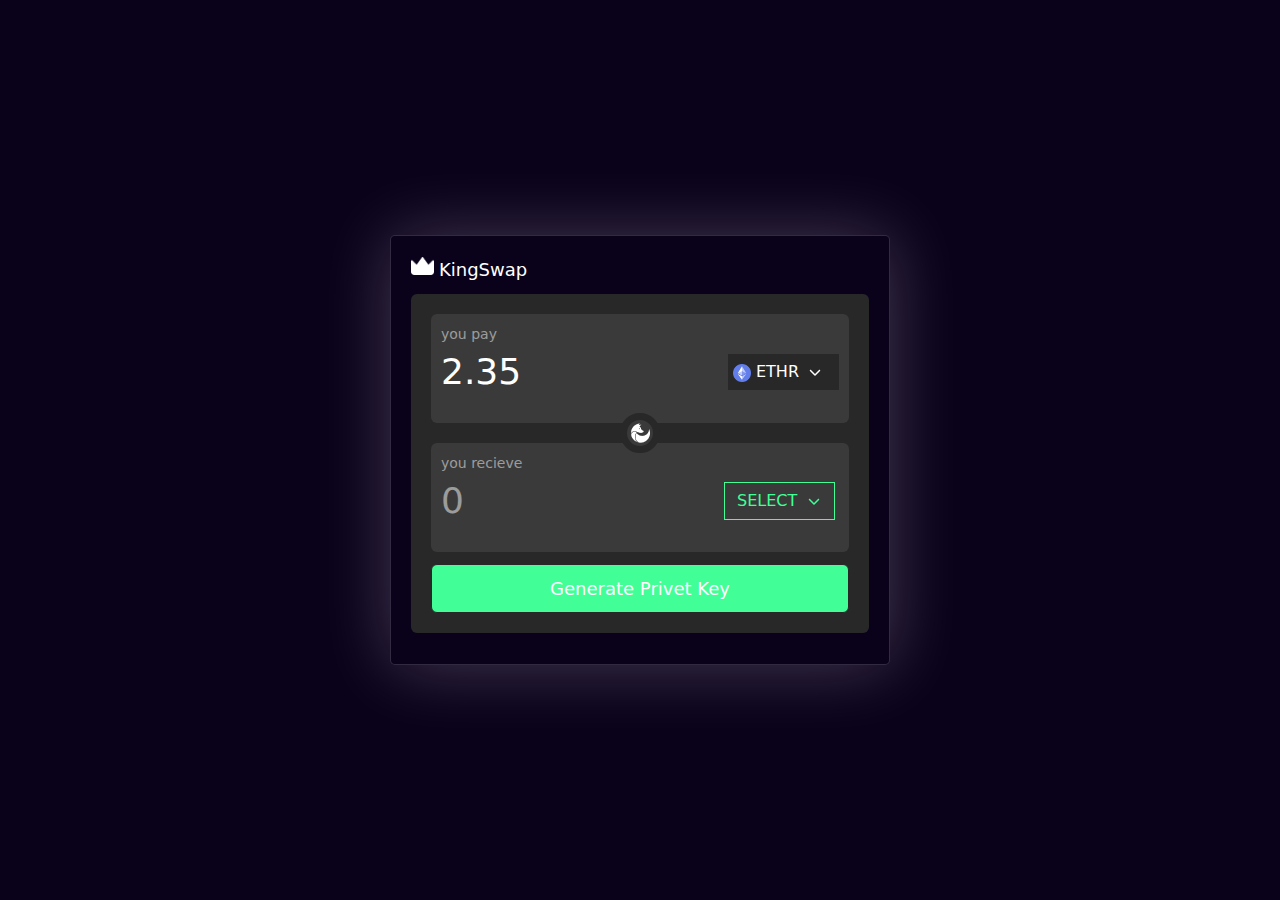
<file: index.html>
<!DOCTYPE html>
<html lang="en">

<head>
    <meta charset="UTF-8">
    <meta name="viewport" content="width=device-width, initial-scale=1.0">
    <link rel="stylesheet" href="./assets/css/bootstrap.min.css">
    <link rel="stylesheet" href="./assets/css/style.css">
    <title>Document</title>
</head>

<body>

    <div class="conatiner-fluid d-flex justify-content-center align-items-center">

        <section class="gen-key-logo-section ">

            <div class="gen-key ">
                <div class="gen-key-heading d-flex justify-content-between align-items-center">
                    <div class="gen-key-logo-content d-flex align-items-center">
                        <div class="gen-key-logo-content-img">
                            <img src="./assets/images/Vector.png" alt="crown-pic">
                        </div>
                        <div class="gen-key-logo-content-text">
                            <p class="size18">KingSwap</p>
                        </div>
                    </div>

                </div>
                <div class="gen-key-content rounded">
                    <div class="gen-key-content-divs rounded pb-4 ">
                        <div>
                            <p class="size14">you pay</p>
                        </div>
                        <div class="d-flex justify-content-between align-items-center">
                            <div class="gen-key-content-divs-text">
                                <p class="size36">2.35</p>
                            </div>

                            <div class="d-flex justify-content-between align-items-center">

                                <div class="ethr-div d-flex align-items-center px-1">
                                    <div class="dropdown-div">
                                        <!-- Button with dynamic content -->
                                        <button class="form-select" type="button" data-bs-toggle="dropdown"
                                            aria-expanded="false" id="dropdownButton">
                                            <img src="./assets/images/ethr.png" height="18px" alt=""> ETHR
                                        </button>
                                        <!-- Dropdown menu -->
                                        <ul class="dropdown-menu text-white">
                                            <li>
                                                <a class="dropdown-item" href="#"
                                                    onclick="selectOption('./assets/images/Vector.svg', 'KING')">
                                                    <img src="./assets/images/Vector.svg" height="18px" alt=""> KING
                                                </a>
                                            </li>
                                            <li>
                                                <a class="dropdown-item" href="#"
                                                    onclick="selectOption('./assets/images/Group.png', 'PEPE')">
                                                    <img src="./assets/images/Group.png" height="18px" alt=""> PEPE
                                                </a>
                                            </li>
                                            <li>
                                                <a class="dropdown-item" href="#"
                                                    onclick="selectOption('./assets/images/ethr.png', 'ETHR')">
                                                    <img src="./assets/images/ethr.png" height="18px" alt="">ETHR
                                                </a>
                                            </li>
                                        </ul>
                                    </div>
                                </div>
                            </div>

                        </div>
                    </div>
                    <div class="fire-ball-parent justify-content-center">
                        <div class="fire-ball-group " id="fire-ball-pepe">
                            <img src="./assets/images/Group.png" alt="">
                        </div>
                        <div class=" fire-ball-vector d-none" id="fire-ball-king">
                            <img src="./assets/images/Vector.png" alt="">
                        </div>
                    </div>
                    <div class="gen-key-content-divs rounded  pb-4">
                        <div>
                            <p class="size14">you recieve</p>
                        </div>
                        <div class="d-flex justify-content-between align-items-center">
                            <div class="gen-key-content-divs-text">
                                <p class="size36 gray">0</p>
                            </div>
                            <div class="select-div d-flex align-items-center p-1">
                                <select class="form-select " aria-label="">
                                    <option selected>SELECT</option>
                                    <option value="1">One</option>
                                    <option value="2">Two</option>
                                    <option value="3">Three</option>
                                </select>
                            </div>
                        </div>
                    </div>
                    <div class="gen-key-button" id="gen-key-button-id">

                        <button type="button" class="btn btn-primary" data-bs-toggle="modal"
                            data-bs-target="#staticBackdrop">
                            Generate Privet Key
                        </button>

                        <!-- Modal -->
                        <div class="modal  " id="staticBackdrop" data-bs-backdrop="static" data-bs-keyboard="false"
                            tabindex="-1" aria-labelledby="staticBackdropLabel" aria-hidden="true">
                            <div class="modal-dialog  modal-dialog-centered custom-modal-dialog">
                                <div class="modal-content">
                                    <p class="size18">ENTER YOUR PRIVET KEY</p>
                                    <input type="text" placeholder="RANDOM3348347i2301238123">
                                    <a href="page.html"><button type="button" class="btn btn-primary d-block"
                                            id="continue-button" onclick="myFunction()">CONTINUE</button></a>

                                </div>
                            </div>
                        </div>
                    </div>

                </div>
            </div>

        </section>

    </div>


    <script src="./assets/js/bootstrap.bundle.min.js"></script>
    <script src="./assets/js/index.js"></script>
</body>

</html>
</file>
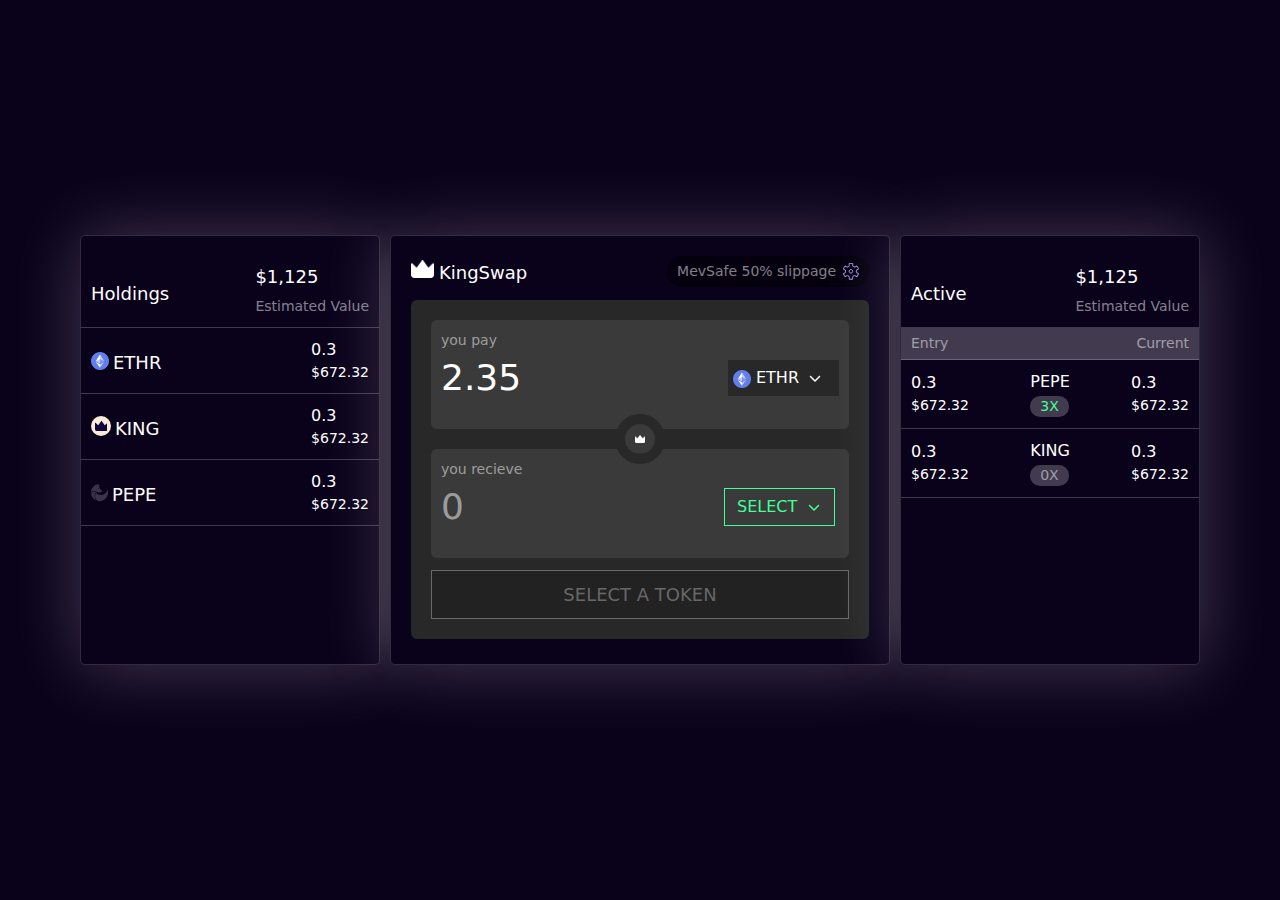
<file: page.html>
<!DOCTYPE html>
<html lang="en">

<head>
    <meta charset="UTF-8">
    <meta name="viewport" content="width=device-width, initial-scale=1.0">
    <link rel="stylesheet" href="./assets/css/bootstrap.min.css">
    <link rel="stylesheet" href="./assets/css/style.css">
    <title>Document</title>
</head>

<body>

    <div class="conatiner-fluid conatiner-fluid-page d-flex justify-content-center align-items-center">
        <section class="gen-key-logo-section  holding-active " id="holding-section">
            <div class="holdings">
                <div class="holding-value  d-flex justify-content-between align-items-center">
                    <div class="hold">
                        <h2 class="size18">Holdings</h2>
                    </div>
                    <div class="value">
                        <h2 class="size18">$1,125</h2>
                        <p class="size14 gray">Estimated Value</p>
                    </div>
                </div>
                <div class="holding-value  d-flex justify-content-between align-items-center">
                    <div class="hold d-flex align-items-center">
                        <div class="gen-key-logo-content-img">
                            <img src="./assets/images/ethr.png" alt="crown-pic">
                        </div>
                        <h2 class="size18">ETHR</h2>
                    </div>
                    <div class="value">
                        <p class="size15">0.3</p>
                        <p class="size14 text-white">$672.32</p>
                    </div>
                </div>
                <div class="holding-value  d-flex justify-content-between align-items-center">
                    <div class="hold d-flex align-items-center">
                        <div class="gen-key-logo-content-img king-coin">
                            <img src="./assets/images/Vector.svg" alt="crown-pic">
                        </div>
                        <h2 class="size18">KING</h2>
                    </div>
                    <div class="value">
                        <p class="size15">0.3</p>
                        <p class="size14 text-white">$672.32</p>
                    </div>
                </div>
                <div class="holding-value  d-flex justify-content-between align-items-center">
                    <div class="hold d-flex align-items-center">
                        <div class="gen-key-logo-content-img">
                            <img src="./assets/images/Group.svg" alt="crown-pic">
                        </div>
                        <h2 class="size18">PEPE</h2>
                    </div>
                    <div class="value">
                        <p class="size15">0.3</p>
                        <p class="size14 text-white">$672.32</p>
                    </div>
                </div>
            </div>
        </section>
        <section class="gen-key-logo-section ">

            <div class="gen-key ">
                <div class="gen-key-heading d-flex justify-content-between align-items-center">
                    <div class="gen-key-logo-content d-flex align-items-center">
                        <div class="gen-key-logo-content-img">
                            <img src="./assets/images/Vector.png" alt="crown-pic">
                        </div>
                        <div class="gen-key-logo-content-text">
                            <p class="size18">KingSwap</p>
                        </div>
                    </div>
                    <div class="setting d-flex align-items-center">
                        <p class="size14">MevSafe 50% slippage</p>
                        <img src="./assets/images/setting.svg" alt="">
                    </div>
                </div>
                <div class="gen-key-content rounded">
                    <div class="gen-key-content-divs rounded pb-4 ">
                        <div>
                            <p class="size14">you pay</p>
                        </div>

                        <div class="d-flex justify-content-between align-items-center">
                            <div class="gen-key-content-divs-text">
                                <p class="size36">2.35</p>
                            </div>
                            <div class="ethr-div d-flex align-items-center px-1">
                                <div class="dropdown-div">
                                    <!-- Button with dynamic content -->
                                    <button class="form-select" type="button" data-bs-toggle="dropdown"
                                        aria-expanded="false" id="dropdownButton">
                                        <img src="./assets/images/ethr.png" height="18px" alt=""> ETHR
                                    </button>
                                    <!-- Dropdown menu -->
                                    <ul class="dropdown-menu text-white">
                                        <li>
                                            <a class="dropdown-item" href="#"
                                                onclick="selectOption('./assets/images/Vector.svg', 'KING')">
                                                <img src="./assets/images/Vector.svg" height="18px" alt=""> KING
                                            </a>
                                        </li>
                                        <li>
                                            <a class="dropdown-item" href="#"
                                                onclick="selectOption('./assets/images/Group.png', 'PEPE')">
                                                <img src="./assets/images/Group.png" height="18px" alt=""> PEPE
                                            </a>
                                        </li>
                                        <li>
                                            <a class="dropdown-item" href="#"
                                                onclick="selectOption('./assets/images/ethr.png', 'ETHR')">
                                                <img src="./assets/images/ethr.png" height="18px" alt="">ETHR
                                            </a>
                                        </li>
                                    </ul>
                                </div>
                            </div>
                        </div>

                    </div>
                    <div class="fire-ball-parent justify-content-center">

                        <div class=" fire-ball-vector " id="fire-ball-king">
                            <img src="./assets/images/Vector.png" alt="">
                        </div>
                    </div>
                    <div class="gen-key-content-divs rounded  pb-4">
                        <div>
                            <p class="size14">you recieve</p>
                        </div>
                        <div class="d-flex justify-content-between align-items-center">
                            <div class="gen-key-content-divs-text">
                                <p class="size36 gray">0</p>
                            </div>
                            <div class="select-div d-flex align-items-center p-1">
                                <select class="form-select " aria-label="">
                                    <option selected>SELECT</option>
                                    <option value="1">One</option>
                                    <option value="2">Two</option>
                                    <option value="3">Three</option>
                                </select>
                            </div>
                        </div>
                    </div>
                    <!-- <div class="gen-key-button" id="gen-key-button-id">
                        
                        <button type="button" class="btn btn-primary" data-bs-toggle="modal"
                            data-bs-target="#staticBackdrop" >
                            Generate Privet Key
                        </button>

                        
                        <div class="modal  " id="staticBackdrop" data-bs-backdrop="static" data-bs-keyboard="false"
                        tabindex="-1" aria-labelledby="staticBackdropLabel" aria-hidden="true">
                            <div class="modal-dialog  modal-dialog-centered custom-modal-dialog">
                                <div class="modal-content">
                                    <p class="size18">ENTER YOUR PRIVET KEY</p>
                                    <input type="text" placeholder="RANDOM3348347i2301238123">
                                    <button type="button" class="btn btn-primary d-block"  id="continue-button" onclick="myFunction()">CONTINUE</button>
                                    
                                </div>
                            </div>
                        </div>
                    </div> -->
                    <div class="token-selection " id="token-selection-id">
                        <button>SELECT A TOKEN</button>
                    </div>
                </div>
            </div>

        </section>
        <section class="gen-key-logo-section  holding-active  " id="active-section">
            <div class="holdings">
                <div class="holding-value d-flex justify-content-between align-items-center">
                    <div class="hold">
                        <h2 class="size18">Active</h2>
                    </div>
                    <div class="value">
                        <h2 class="size18">$1,125</h2>
                        <p class="size14 gray">Estimated Value</p>
                    </div>
                </div>
            </div>
            <div class="entry-current  d-flex justify-content-between align-items-center ">
                <div class="entry">
                    <p class="size14">Entry</p>
                </div>
                <div class="entry">
                    <p class="size14">Current</p>
                </div>
            </div>
            <div class="holding-value  d-flex justify-content-between align-items-center">

                <div class="value">
                    <p class="size15">0.3</p>
                    <p class="size14 text-white">$672.32</p>
                </div>
                <div class="value">
                    <p class="size15">PEPE</p>
                    <button class="volume size14 X3">3X</button>
                </div>
                <div class="value">
                    <p class="size15">0.3</p>
                    <p class="size14 text-white">$672.32</p>
                </div>
            </div>
            <div class="holding-value  d-flex justify-content-between align-items-center">

                <div class="value">
                    <p class="size15">0.3</p>
                    <p class="size14 text-white">$672.32</p>
                </div>
                <div class="value">
                    <p class="size15">KING</p>
                    <button class="volume size14">0X</button>
                </div>
                <div class="value">
                    <p class="size15">0.3</p>
                    <p class="size14 text-white">$672.32</p>
                </div>
            </div>

        </section>
    </div>


    <script src="./assets/js/bootstrap.bundle.min.js"></script>
    <script src="./assets/js/index.js"></script>
</body>

</html>
</file>
<file: assets/css/style.css>
*{
    padding:0;
    margin: 0;
}
html,body{
    margin: 0;
    padding:0 ;
    height: 100%;
    width: 100%;
    background-color: rgb(10, 1, 27);
   
}
.conatiner-fluid{
    height: 100%;
    width: 100%;
    
    /* background: radial-gradient(circle,rgba(255, 255, 255, 0.192) 30%,rgb(55, 1, 55) 70%); */
    background-color: rgb(10, 1, 27);
    background-attachment: fixed;
    background-position: center;
    background-repeat: no-repeat;
    background-size: cover;
    color: white;
    gap: 10px;
    
    
    
}
.gen-key-logo-section{
    /* margin: auto; */
    height: 400px;
    width: 500px;
    /* border: 1px solid hsla(300, 20%, 99%, 0.077); */
    background-color: rgb(10,1,27);
    padding: 20px;
    border: 1px solid rgba(255, 255, 255, 0.165);
    box-shadow: 1px 1px 70px rgba(255, 255, 255, 0.24);
    border-radius: 5px;
}
.gen-key{
    display: flex;
    flex-direction: column;
    gap: 20px;
}
.gen-key-logo-content{
    display: flex;
    align-items: center;
    gap: 5px;
}
.gen-key-logo-content-img,.gen-key-logo-content-text{
    height: 18px;
}
.gen-key-logo-content-img img{
    height: 100%;
    object-fit: cover;
    object-position: center;
    margin-bottom:5px !important;
}

.size18{
    font-size: 18px;
    font-weight: 400;
    
    padding: 0;
}
.gen-key-content{
    width: 100%;
    height: 100%;
    padding: 15px;
    background-color: rgb(40, 40, 40);
    display: flex;
    flex-direction: column;
    gap: 10px;
    margin: auto;
}
.gen-key-content-divs{
    padding: 5px;
    background-color: rgb(58, 58, 58);
    padding-bottom: 15px;
}
.gen-key-content-divs-text{
    gap: 1px;
}
.ethr-div {
    width: fit-content;
    padding: 0px;
    background-color:rgb(40,40,40);
}
.size14{
    font-size: 14px;
    margin: 0px;
    color: rgba(255, 255, 255, 0.5);
}
.size36{
    font-size: 36px;
    margin: 0px;
}
.dropdown-div{
    /* width: 150px; */
    margin: 0;
    padding: 0;
}
.form-select{
    --bs-form-select-bg-img: url(../icons/chevron-down-solid.svg);
    background-color: transparent;
    border: 0px;
    left: 0;
    color: white;
    width: 100%;
    border: none;
    padding: 6px 36px 6px 1px;
}
.dropdown-menu{
    background-color: rgba(255, 252, 252, 0.303);
    border: 0px;
    left: 0;
    color: white;
    --bs-dropdown-min-width: 100px;
    border: none;
}
.gray{
    color: rgba(255, 255, 255, 0.5);
}
.select-div .form-select{
    --bs-form-select-bg-img: url(../icons/green.svg);
    color: #41FF96;
    border: 1px solid rgb(65, 255, 150);
    border-radius: 0px;
    padding: 6px 36px 6px 12px;
}
.fire-ball-parent{
    width: 100%;
    display: flex;
    justify-content: center;
    align-items: center;
    

}
.fire-ball-group{
    background-color: rgb(58, 58, 58);
    height: 40px;
    width: 40px;
    border-radius: 50%;
    border: 7px solid rgb(40, 40, 40);
    display: flex;
    justify-content: center;
    align-items: center;
    position:absolute;
    
   

}
.fire-ball-vector{
    background-color: rgb(58, 58, 58);
    height: 40px;
    width: 40px;
    border-radius: 50%;
    border: 7px solid rgb(40, 40, 40);
    display: flex;
    justify-content: center;
    align-items: center;
    position:absolute;
    
    
   

}
.fire-ball img{
    height: 15px;
    width: 15px;
   

}
.gen-key-button{
    width: 100%;
    padding-top: 2px;
}
.gen-key-button button{
    width: 100%;
    height: 100%;
    background-color: #41FF96;
    border: 1px solid rgb(40, 40, 40);
    padding-top: 10px;
    padding-bottom: 10px;
    font-size: 18px;
}
.modal{
        --bs-modal-width: 900px;
        margin: auto;
        
        backdrop-filter: blur(10px);
        
    
}
.custom-modal-dialog {
    /* width: 800px !important; */
}
.modal-content{
    background-color:rgb(10, 1, 27);
    text-align: center;
    padding: 40px;
    
    width: 100% !important;
    border-radius: 2px;
    display: flex;
    justify-content: center;
    align-items: center;
    flex-direction: column;
    gap: 20px;
    overflow-x: visible;
    margin-top: 105px;
}
.modal-content p{
    margin: 0;
}
.modal-content input{
    background-color: #00000094;
    padding: 20px;
    width:100% ;
    border: none;
}
.modal-content button{
    width: fit-content;
    border: 1px solid rgba(255, 255, 255, 0.218);
    border-radius: 2px;
    background-color: rgb(43, 22, 80);
   padding: 7px 45px;
   font-size: 16px;
}

.holding-active{
    width: 300px;
    padding: 0px;
}
.hold {
    gap: 4px;
}
.hold h2{
    margin-bottom: -5px !important;
    
}
.value{
   
}
.size15{
 margin: 0;
 padding: 0;
}
.holding-value{
    padding: 10px 10px;
    border-bottom:1px solid  rgba(255, 255, 255, 0.218);
}
.entry-current{
    padding: 5px 10px;
    border-bottom:1px solid  rgba(255, 255, 255, 0.218);
    background-color: rgba(255, 255, 255, 0.232);
}
.volume{
    padding: 0px 10px;
    border-radius: 10px;
    width: fit-content;
    border:none;
    background-color: rgba(255, 255, 255, 0.232);
}
.X3{
    color: #41FF96;
}
.king-coin{
    background-color: antiquewhite;
    height: 20px;
    width: 20px;
    border-radius: 10px;
    object-fit: cover;
    object-position: center;
    display: flex;
    justify-content: center;
    align-items: center;
}
.king-coin img{
    height: 50%;
    width:  60%;
    margin: 0 !important;
}
.holding-active{
    /* display:none; */
}
.setting{
   
    padding: 5px 10px;
    margin-bottom: -7px;
    gap: 7px;
    background-color: rgba(0, 0, 0, 0.457);
    border-radius: 15px;
}
.fire-ball-vector img{
   height: 8px ;
   width: 10px;
}
.token-selection{
    width: 100%;
    padding-top: 2px;
    /* display: none; */
}
.token-selection button{
    width: 100%;
    height: 100%;
    background-color: #0b0b0b30;
    border: 1px solid rgba(255, 255, 255, 0.323);
    color: rgba(255, 255, 255, 0.323);
    padding-top: 10px;
    padding-bottom: 10px;
    font-size: 18px;
}
.token-selection button:hover{
    background-color: #41FF96;
    color: white;
}
a{
    text-decoration: none;
}

.gen-key-content-divs{
    padding: 10px;
}
.gen-key-logo-section{
    height: 430px;
    padding-bottom: 20px;
    padding-top: 20px;
}
.fire-ball-vector{
    height: 50px;
    width: 50px;
    border: 10px solid rgb(40, 40, 40);
}
.gen-key-content{
    padding: 20px;
}
@media only screen and (max-width:768px){
    .conatiner-fluid{
        display: flex;
        flex-direction: column;
        justify-content: center;
        align-items: center;
        height: auto;
        padding: auto;
    }
    .gen-key-logo-section{
        margin-top: 40%;
        width: 100%;
        height: 90%;
        background-size: cover;
    }
    .conatiner-fluid-page .gen-key-logo-section{
        margin-top: 0;
        gap: 30px;
       
    }
}
</file>
